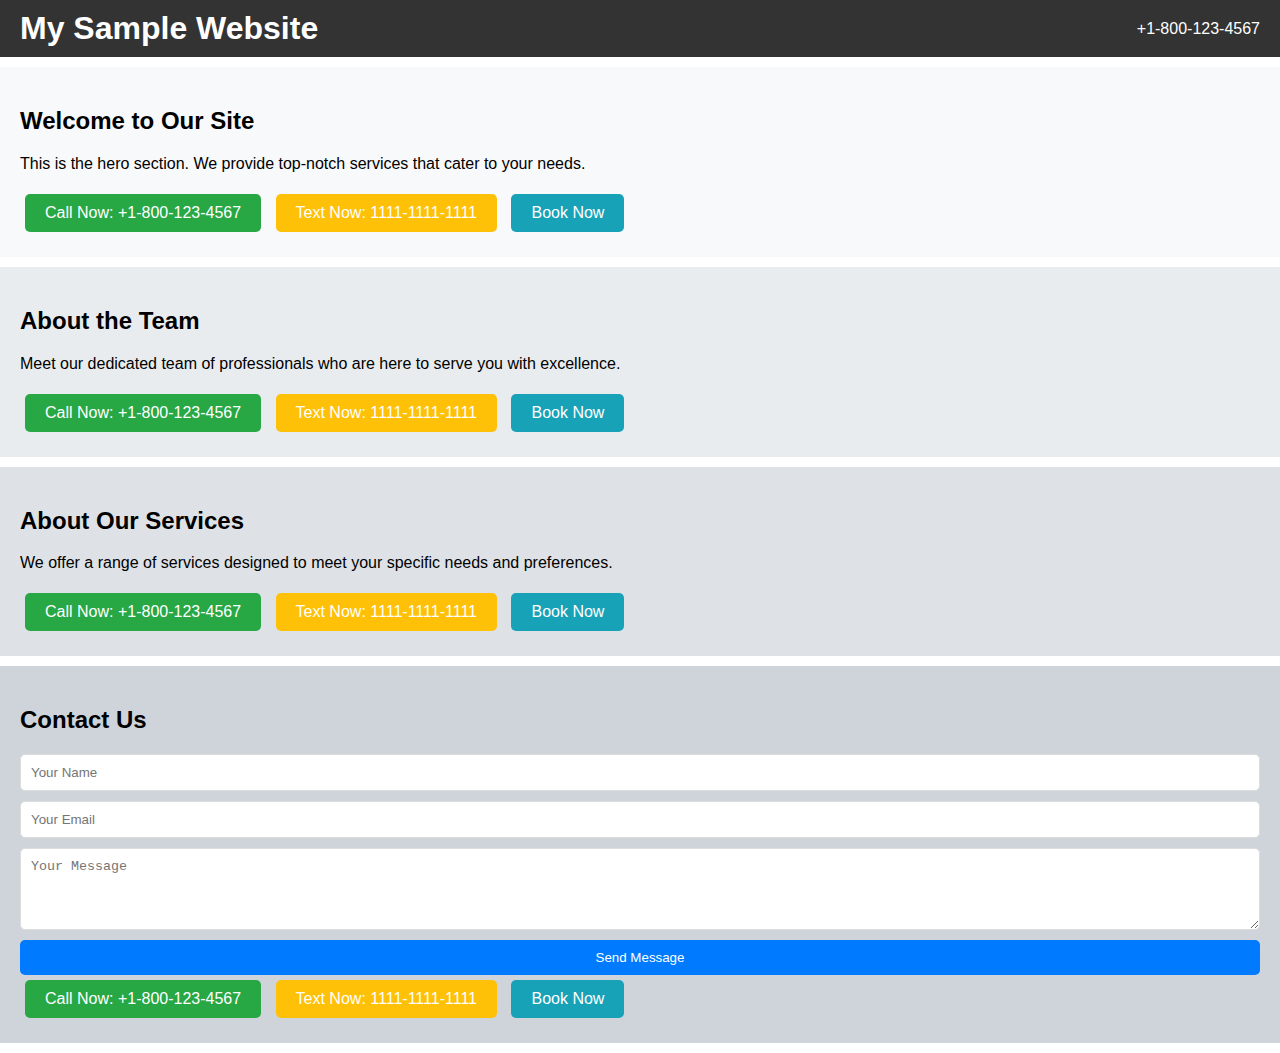
<file: index.html>
<!DOCTYPE html>
<html lang="en">

<head>
    <meta charset="UTF-8">
    <meta name="viewport" content="width=device-width, initial-scale=1.0">
    <title>Sample Page</title>
    <link rel="stylesheet" href="styles.css">
    <script>
        // Simulated CallRailSwapping function
        function CallRailSwapping() {
            console.log('CallRailSwapping is called');
            const phoneNumbers = [
                '+1-800-123-4567',
                '+1-800-234-5678',
                '+1-800-345-6789',
                '+1-800-456-7890',
                '+1-800-567-8901'
            ];
            const randomIndex = Math.floor(Math.random() * phoneNumbers.length);
            const phoneNumber = phoneNumbers[randomIndex];
            document.getElementById('phone-number').textContent = phoneNumber;

            const formattedPhoneNumber = phoneNumber.replace(/[^0-9]/g, ''); // Remove non-numeric characters

            // Update call button links and texts
            document.querySelectorAll('.button.call').forEach(button => {
                button.href = `tel:${formattedPhoneNumber}`;
                button.textContent = `Call Now: ${phoneNumber}`;
            });
        }

        // Ensure CallRailSwapping function is called when DOM is fully loaded
        document.addEventListener('DOMContentLoaded', function () {
            CallRailSwapping();
        });
    </script>
</head>

<body>
    <header>
        <h1>My Sample Website</h1>
        <p id="phone-number">+1-800-123-4567</p>
    </header>
    <section id="hero">
        <h2>Welcome to Our Site</h2>
        <p>This is the hero section. We provide top-notch services that cater to your needs.</p>
        <div class="buttons-container">
            <a class="button call" href="#">Call Now</a>
            <a class="button text text-me" href="sms:+1111-1111-1111">Text Now</a>
            <a class="button book" href="#contact">Book Now</a>
        </div>
    </section>
    <section id="about-team">
        <h2>About the Team</h2>
        <p>Meet our dedicated team of professionals who are here to serve you with excellence.</p>
        <div class="buttons-container">
            <a class="button call" href="#">Call Now</a>
            <a class="button text text-me" href="sms:+1111-1111-1111">Text Now</a>
            <a class="button book" href="#contact">Book Now</a>
        </div>
    </section>
    <section id="about-services">
        <h2>About Our Services</h2>
        <p>We offer a range of services designed to meet your specific needs and preferences.</p>
        <div class="buttons-container">
            <a class="button call" href="#">Call Now</a>
            <a class="button text text-me" href="sms:+1111-1111-1111">Text Now</a>
            <a class="button book" href="#contact">Book Now</a>
        </div>
    </section>
    <section id="contact">
        <h2>Contact Us</h2>
        <form>
            <input type="text" name="name" placeholder="Your Name" required>
            <input type="email" name="email" placeholder="Your Email" required>
            <textarea name="message" rows="4" placeholder="Your Message" required></textarea>
            <button type="submit">Send Message</button>
        </form>
        <div class="buttons-container">
            <a class="button call" href="#">Call Now</a>
            <a class="button text text-me" href="sms:+1111-1111-1111">Text Now</a>
            <a class="button book" href="#">Book Now</a>
        </div>
    </section>

    <script src="overrideTextButtons.js"></script>



</body>

</html>
</file>
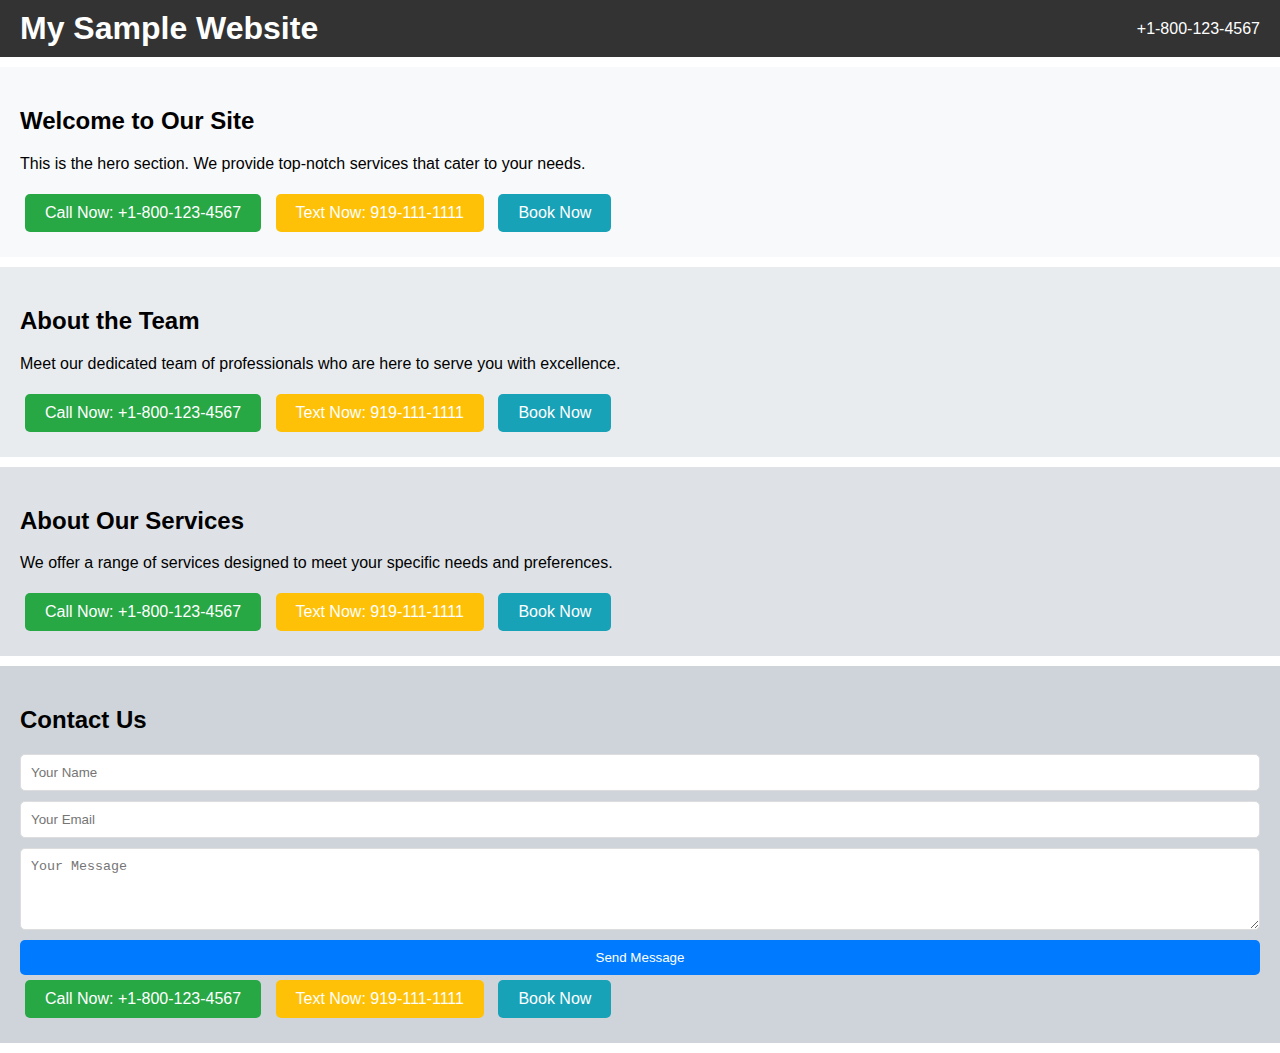
<file: call-swap.html>
<!DOCTYPE html>
<html lang="en">

<head>
    <meta charset="UTF-8">
    <meta name="viewport" content="width=device-width, initial-scale=1.0">
    <title>Sample Page</title>
    <link rel="stylesheet" href="styles.css">
    <script>
        // Simulated CallRailSwapping function
        function CallRailSwapping() {
            console.log('CallRailSwapping is called');
            const phoneNumbers = [
                '+1-800-123-4567',
                '+1-800-234-5678',
                '+1-800-345-6789',
                '+1-800-456-7890',
                '+1-800-567-8901'
            ];
            const randomIndex = Math.floor(Math.random() * phoneNumbers.length);
            const phoneNumber = phoneNumbers[randomIndex];
            document.getElementById('phone-number').textContent = phoneNumber;

            const formattedPhoneNumber = phoneNumber.replace(/[^0-9]/g, ''); // Remove non-numeric characters

            // Update call button links and texts
            document.querySelectorAll('.button.call').forEach(button => {
                button.href = `tel:${formattedPhoneNumber}`;
                button.textContent = `Call Now: ${phoneNumber}`;
            });
        }

        // Ensure CallRailSwapping function is called when DOM is fully loaded
        document.addEventListener('DOMContentLoaded', function () {
            CallRailSwapping();
        });
    </script>
</head>

<body>
    <header>
        <h1>My Sample Website</h1>
        <p id="phone-number">+1-800-123-4567</p>
    </header>
    <section id="hero">
        <h2>Welcome to Our Site</h2>
        <p>This is the hero section. We provide top-notch services that cater to your needs.</p>
        <div class="buttons-container">
            <a class="button call" href="#">Call Now</a>
            <a class="button text" href="#">Text Now</a>
            <a class="button book" href="#contact">Book Now</a>
        </div>
    </section>
    <section id="about-team">
        <h2>About the Team</h2>
        <p>Meet our dedicated team of professionals who are here to serve you with excellence.</p>
        <div class="buttons-container">
            <a class="button call" href="#">Call Now</a>
            <a class="button text" href="#">Text Now</a>
            <a class="button book" href="#contact">Book Now</a>
        </div>
    </section>
    <section id="about-services">
        <h2>About Our Services</h2>
        <p>We offer a range of services designed to meet your specific needs and preferences.</p>
        <div class="buttons-container">
            <a class="button call" href="#">Call Now</a>
            <a class="button text" href="#">Text Now</a>
            <a class="button book" href="#contact">Book Now</a>
        </div>
    </section>
    <section id="contact">
        <h2>Contact Us</h2>
        <form>
            <input type="text" name="name" placeholder="Your Name" required>
            <input type="email" name="email" placeholder="Your Email" required>
            <textarea name="message" rows="4" placeholder="Your Message" required></textarea>
            <button type="submit">Send Message</button>
        </form>
        <div class="buttons-container">
            <a class="button call" href="#">Call Now</a>
            <a class="button text" href="#">Text Now</a>
            <a class="button book" href="#">Book Now</a>
        </div>
    </section>

    <!-- Override script to set specific number for text buttons -->
    <script>
        // Ensure the script runs after CallRailSwapping is complete
        document.addEventListener('DOMContentLoaded', function () {
            function OverrideTextButtonNumbers() {
                // const specificTextNumber = '919-380-9311';
                const specificTextNumber = '919-111-1111';

                const formattedTextNumber = specificTextNumber.replace(/[^0-9]/g, ''); // Remove non-numeric characters

                document.querySelectorAll('.button.text').forEach(button => {
                    button.href = `sms:${formattedTextNumber}`;
                    button.textContent = `Text Now: ${specificTextNumber}`;
                });
            }
            console.log('OverrideTextButtonNumbers is called');
            // Delay to ensure CallRailSwapping has completed
            setTimeout(OverrideTextButtonNumbers, 100); // Adjust delay as needed
        });
    </script>
</body>

</html>
</file>
<file: styles.css>
body {
  font-family: Arial, sans-serif;
  margin: 0;
  padding: 0;
}

header {
  background-color: #333;
  color: white;
  padding: 10px 20px;
  display: flex;
  justify-content: space-between;
  align-items: center;
}

header h1 {
  margin: 0;
}

header p {
  margin: 0;
}

section {
  padding: 20px;
  margin: 10px 0;
}

#hero {
  background-color: #f8f9fa;
}

#about-team {
  background-color: #e9ecef;
}

#about-services {
  background-color: #dee2e6;
}

#contact {
  background-color: #ced4da;
}

.button {
  display: inline-block;
  padding: 10px 20px;
  margin: 5px;
  color: white;
  text-decoration: none;
  border-radius: 5px;
}

.button.call {
  background-color: #28a745;
}

.button.text {
  background-color: #ffc107;
}

.button.book {
  background-color: #17a2b8;
}

form {
  display: flex;
  flex-direction: column;
}

form input,
form textarea {
  margin-bottom: 10px;
  padding: 10px;
  border: 1px solid #ddd;
  border-radius: 5px;
}

form button {
  padding: 10px;
  background-color: #007bff;
  color: white;
  border: none;
  border-radius: 5px;
  cursor: pointer;
}

form button:hover {
  background-color: #0056b3;
}
</file>
